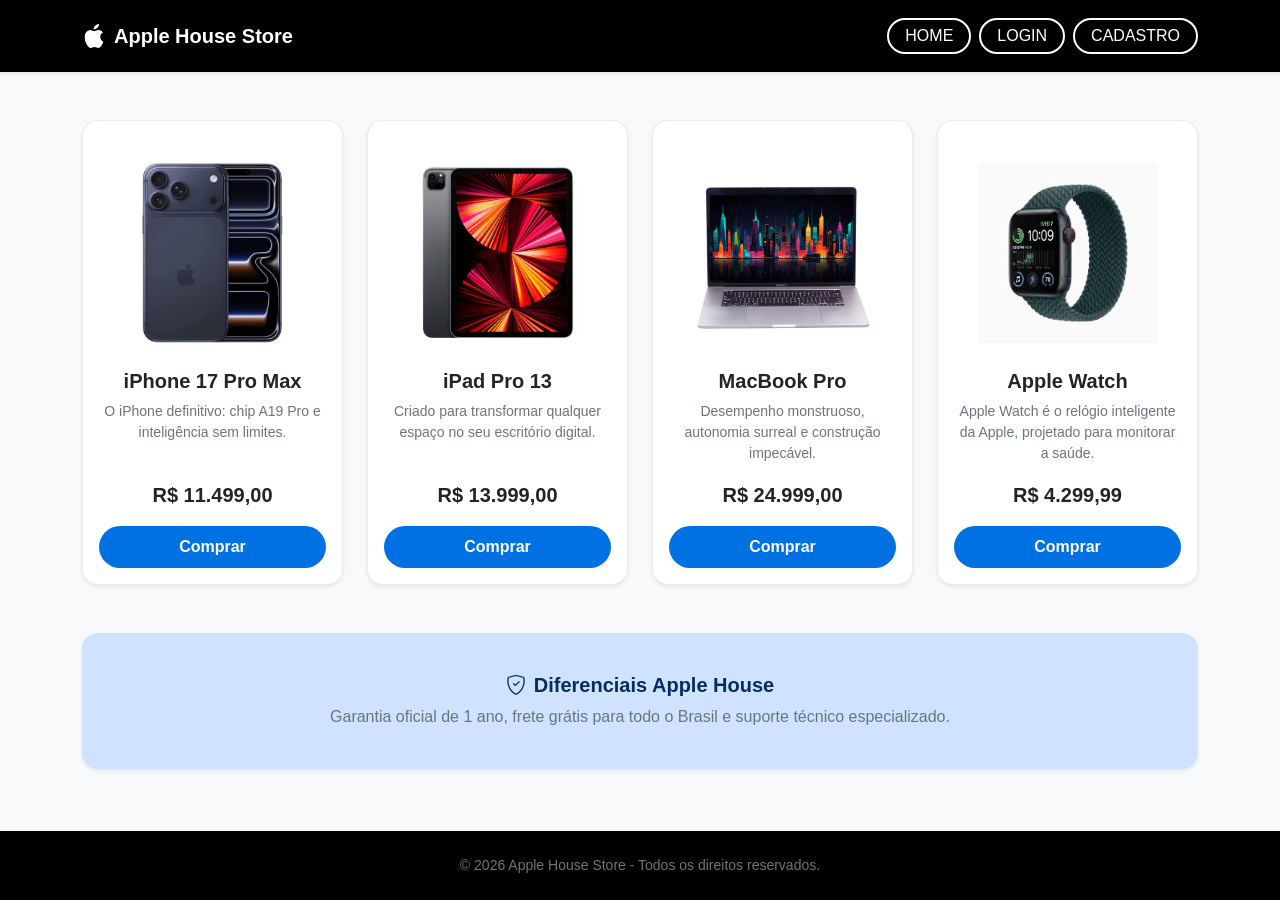
<file: SiteAppleHouseTerminado/index.html>
<!doctype html>
<html lang="pt-br">
  <head>
    <meta charset="UTF-8" />
    <meta name="viewport" content="width=device-width, initial-scale=1.0" />
    <title>Apple House Store</title>

    <link
      href="https://cdn.jsdelivr.net/npm/bootstrap@5.3.3/dist/css/bootstrap.min.css"
      rel="stylesheet"
      integrity="sha384-QWTKZyjpPEjISv5WaRU9OFeRpok6YctnYmDr5pNlyT2bRjXh0JMhjY6hW+ALEwIH"
      crossorigin="anonymous"
    />
    <link
      rel="stylesheet"
      href="https://cdn.jsdelivr.net/npm/bootstrap-icons@1.11.3/font/bootstrap-icons.min.css"
    />
    <link rel="stylesheet" href="style.css" />
  </head>
  <body class="bg-light d-flex flex-column min-vh-100">
    <header
      class="navbar navbar-expand-lg navbar-dark bg-black sticky-top py-3 shadow-sm"
    >
      <div class="container">
        <a
          class="navbar-brand d-flex align-items-center gap-2 font-weight-bold"
          href="index.html"
        >
          <img
            src="./assets/maca-aple.jpg.png"
            alt="Logo Apple"
            class="img-maca"
          />
          <span class="fw-semibold">Apple House Store</span>
        </a>

        <button
          class="navbar-toggler border-0"
          type="button"
          data-bs-toggle="collapse"
          data-bs-target="#navbarNav"
          aria-controls="navbarNav"
          aria-expanded="false"
          aria-label="Toggle navigation"
        >
          <span class="navbar-toggler-icon"></span>
        </button>

        <div
          class="collapse navbar-collapse justify-content-end mt-3 mt-lg-0"
          id="navbarNav"
        >
          <nav class="navbar-nav gap-2">
            <a
              class="nav-link btn btn-outline-light px-3 py-1 rounded-pill"
              href="index.html"
              >HOME</a
            >
            <a
              class="nav-link btn btn-outline-light px-3 py-1 rounded-pill"
              href="./pages/login/login.html"
              >LOGIN</a
            >
            <a
              class="nav-link btn btn-outline-light px-3 py-1 rounded-pill"
              href="./pages/cadastro/cadastro.html"
              >CADASTRO</a
            >
          </nav>
        </div>
      </div>
    </header>

    <main class="container my-5 flex-grow-1">
      <section class="row g-4 mb-5" id="vitrine-produtos"></section>

      <aside
        class="card bg-primary-subtle border-0 rounded-4 p-4 text-center shadow-sm"
      >
        <div class="card-body">
          <h3 class="h5 fw-bold text-primary-emphasis mb-2">
            <i class="bi bi-shield-check me-2"></i>Diferenciais Apple House
          </h3>
          <p class="card-text text-secondary mb-0">
            Garantia oficial de 1 ano, frete grátis para todo o Brasil e suporte
            técnico especializado.
          </p>
        </div>
      </aside>
    </main>

    <footer class="bg-black text-white text-center py-4 mt-auto">
      <div class="container">
        <p class="small text-secondary mb-0">
          &copy; 2026 Apple House Store - Todos os direitos reservados.
        </p>
      </div>
    </footer>

    <script
      src="https://cdn.jsdelivr.net/npm/bootstrap@5.3.3/dist/js/bootstrap.bundle.min.js"
      integrity="sha384-YvpcrYf0tY3lHB60NNkmXc5s9fDVZLESaAA55NDzOxhy9GkcIdslK1eN7N6jIeHz"
      crossorigin="anonymous"
    ></script>
    <script src="scripts.js"></script>
  </body>
</html>
</file>
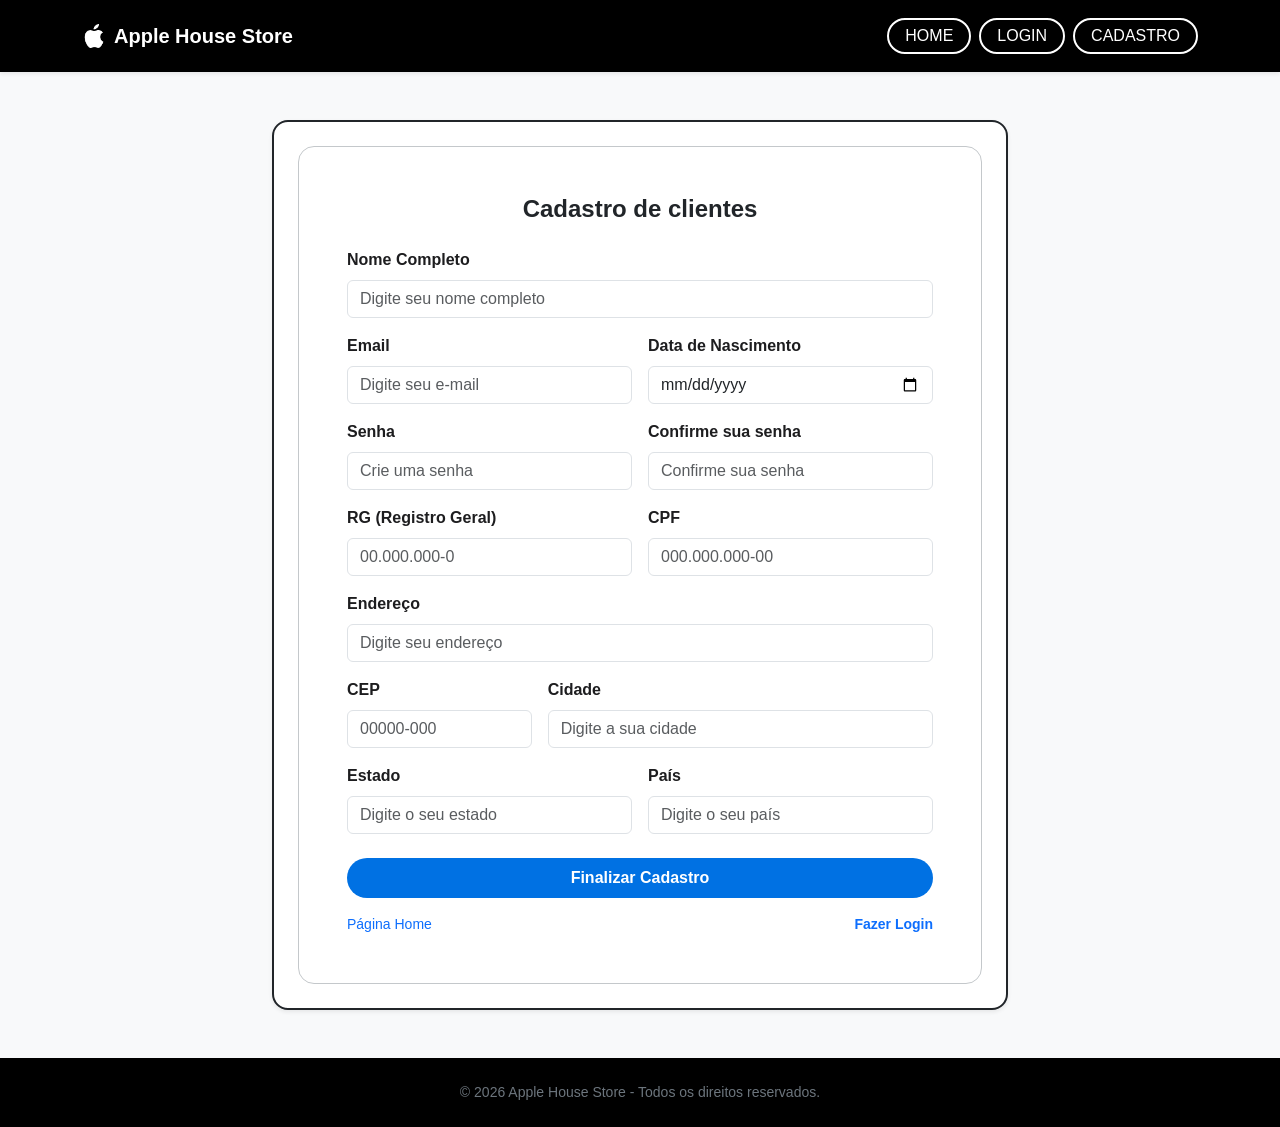
<file: SiteAppleHouseTerminado/pages/cadastro/cadastro.html>
<!doctype html>
<html lang="pt-br">
  <head>
    <meta charset="UTF-8" />
    <meta name="viewport" content="width=device-width, initial-scale=1.0" />
    <title>Página de cadastro - Apple House Store</title>

    <link
      href="https://cdn.jsdelivr.net/npm/bootstrap@5.3.3/dist/css/bootstrap.min.css"
      rel="stylesheet"
      integrity="sha384-QWTKZyjpPEjISv5WaRU9OFeRpok6YctnYmDr5pNlyT2bRjXh0JMhjY6hW+ALEwIH"
      crossorigin="anonymous"
    />
    <link
      rel="stylesheet"
      href="https://cdn.jsdelivr.net/npm/bootstrap-icons@1.11.3/font/bootstrap-icons.min.css"
    />
    <link rel="stylesheet" href="cadastro.css" />
  </head>

  <body class="bg-light d-flex flex-column min-vh-100">
    <header
      class="navbar navbar-expand-lg navbar-dark bg-black sticky-top py-3 shadow-sm"
    >
      <div class="container">
        <a
          class="navbar-brand d-flex align-items-center gap-2 font-weight-bold"
          href="../../index.html"
        >
          <img
            src="../../assets/maca-aple.jpg.png"
            alt="Logo Apple"
            class="img-maca"
          />
          <span class="fw-semibold">Apple House Store</span>
        </a>

        <button
          class="navbar-toggler border-0"
          type="button"
          data-bs-toggle="collapse"
          data-bs-target="#navbarNav"
          aria-controls="navbarNav"
          aria-expanded="false"
          aria-label="Toggle navigation"
        >
          <span class="navbar-toggler-icon"></span>
        </button>

        <div
          class="collapse navbar-collapse justify-content-end mt-3 mt-lg-0"
          id="navbarNav"
        >
          <nav class="navbar-nav gap-2">
            <a
              class="nav-link btn btn-outline-light px-3 py-1 rounded-pill"
              href="../../index.html"
              >HOME</a
            >
            <a
              class="nav-link btn btn-outline-light px-3 py-1 rounded-pill"
              href="../login/login.html"
              >LOGIN</a
            >
            <a
              class="nav-link btn btn-outline-light px-3 py-1 rounded-pill"
              href="./cadastro.html"
              >CADASTRO</a
            >
          </nav>
        </div>
      </div>
    </header>

    <main class="container my-auto py-5 flex-grow-1">
      <div class="row justify-content-center">
        <div class="col-12 col-md-10 col-lg-8">
          <div
            class="border border-2 border-dark rounded-4 p-3 p-md-4 bg-white shadow-sm"
          >
            <form
              onsubmit="cadastrarUsuario(event)"
              class="border border-secondary-subtle rounded-4 p-4 p-md-5 bg-white"
            >
              <h2 class="h4 fw-bold text-dark text-center mb-4">
                Cadastro de clientes
              </h2>

              <div class="row g-3">
                <div class="col-12">
                  <label for="nome" class="form-label fw-semibold"
                    >Nome Completo</label
                  >
                  <input
                    type="text"
                    class="form-control"
                    name="nome"
                    id="nome"
                    placeholder="Digite seu nome completo"
                    required
                  />
                </div>

                <div class="col-12 col-md-6">
                  <label for="email" class="form-label fw-semibold"
                    >Email</label
                  >
                  <input
                    type="email"
                    class="form-control"
                    name="email"
                    id="email"
                    placeholder="Digite seu e-mail"
                    required
                  />
                </div>

                <div class="col-12 col-md-6">
                  <label for="dataNascimento" class="form-label fw-semibold"
                    >Data de Nascimento</label
                  >
                  <input
                    type="date"
                    class="form-control"
                    name="dataNascimento"
                    id="dataNascimento"
                    required
                  />
                </div>

                <div class="col-12 col-md-6">
                  <label for="senha" class="form-label fw-semibold"
                    >Senha</label
                  >
                  <input
                    type="password"
                    class="form-control"
                    name="senha"
                    id="senha"
                    placeholder="Crie uma senha"
                    required
                  />
                </div>

                <div class="col-12 col-md-6">
                  <label for="confirmSenha" class="form-label fw-semibold"
                    >Confirme sua senha</label
                  >
                  <input
                    type="password"
                    class="form-control"
                    name="confirmSenha"
                    id="confirmSenha"
                    placeholder="Confirme sua senha"
                    required
                  />
                </div>

                <div class="col-12 col-md-6">
                  <label for="rg" class="form-label fw-semibold"
                    >RG (Registro Geral)</label
                  >
                  <input
                    type="text"
                    class="form-control"
                    name="rg"
                    id="rg"
                    placeholder="00.000.000-0"
                    maxlength="12"
                    required
                  />
                </div>

                <div class="col-12 col-md-6">
                  <label for="cpf" class="form-label fw-semibold">CPF</label>
                  <input
                    type="text"
                    class="form-control"
                    name="cpf"
                    id="cpf"
                    placeholder="000.000.000-00"
                    maxlength="14"
                    required
                  />
                </div>

                <div class="col-12">
                  <label for="endereco" class="form-label fw-semibold"
                    >Endereço</label
                  >
                  <input
                    type="text"
                    class="form-control"
                    name="endereco"
                    id="endereco"
                    placeholder="Digite seu endereço"
                    required
                  />
                </div>

                <div class="col-12 col-md-4">
                  <label for="cep" class="form-label fw-semibold">CEP</label>
                  <input
                    type="text"
                    class="form-control"
                    name="cep"
                    id="cep"
                    placeholder="00000-000"
                    maxlength="9"
                    required
                  />
                </div>

                <div class="col-12 col-md-8">
                  <label for="cidade" class="form-label fw-semibold"
                    >Cidade</label
                  >
                  <input
                    type="text"
                    class="form-control"
                    name="cidade"
                    id="cidade"
                    placeholder="Digite a sua cidade"
                    required
                  />
                </div>

                <div class="col-12 col-md-6">
                  <label for="estado" class="form-label fw-semibold"
                    >Estado</label
                  >
                  <input
                    type="text"
                    class="form-control"
                    name="estado"
                    id="estado"
                    placeholder="Digite o seu estado"
                    required
                  />
                </div>

                <div class="col-12 col-md-6">
                  <label for="pais" class="form-label fw-semibold">País</label>
                  <input
                    type="text"
                    class="form-control"
                    name="pais"
                    id="pais"
                    placeholder="Digite o seu país"
                    required
                  />
                </div>
              </div>

              <button type="submit" class="btn btn-apple w-100 py-2 mt-4 mb-3">
                Finalizar Cadastro
              </button>

              <div
                class="d-flex justify-content-between align-items-center small"
              >
                <a
                  href="../../index.html"
                  class="text-primary text-decoration-none"
                  >Página Home</a
                >
                <a
                  href="../login/login.html"
                  class="text-primary text-decoration-none fw-semibold"
                  >Fazer Login</a
                >
              </div>
            </form>
          </div>
        </div>
      </div>
    </main>

    <footer class="bg-black text-white text-center py-4 mt-auto">
      <div class="container">
        <p class="small text-secondary mb-0">
          &copy; 2026 Apple House Store - Todos os direitos reservados.
        </p>
      </div>
    </footer>

    <script
      src="https://cdn.jsdelivr.net/npm/bootstrap@5.3.3/dist/js/bootstrap.bundle.min.js"
      integrity="sha384-YvpcrYf0tY3lHB60NNkmXc5s9fDVZLESaAA55NDzOxhy9GkcIdslK1eN7N6jIeHz"
      crossorigin="anonymous"
    ></script>
    <script src="cadastro.js"></script>
  </body>
</html>
</file>
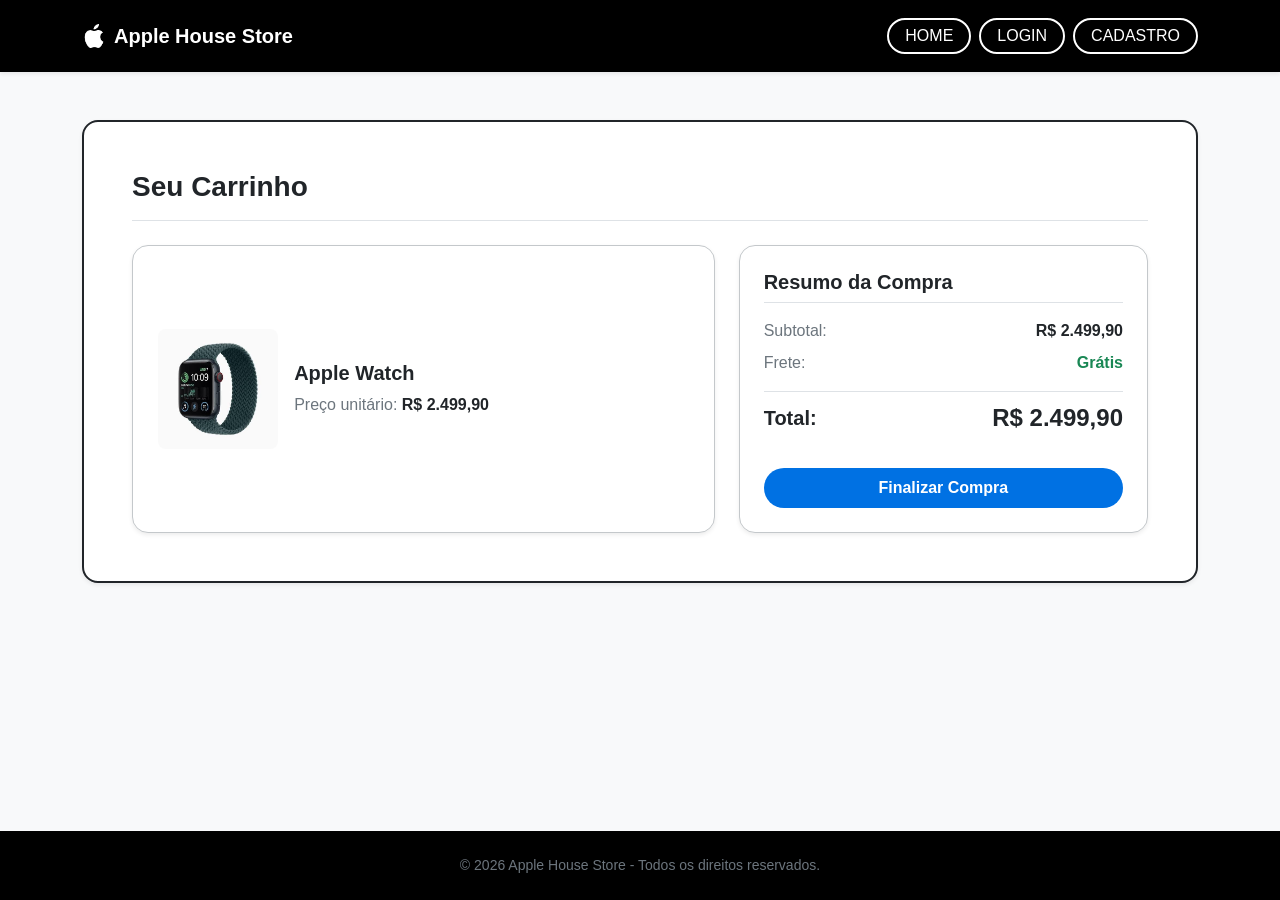
<file: SiteAppleHouseTerminado/pages/carrinho/carrinho-apleWatch.html>
<!doctype html>
<html lang="pt-br">
  <head>
    <meta charset="UTF-8" />
    <meta name="viewport" content="width=device-width, initial-scale=1.0" />
    <title>Carrinho Apple Watch - Apple House Store</title>

    <link
      href="https://cdn.jsdelivr.net/npm/bootstrap@5.3.3/dist/css/bootstrap.min.css"
      rel="stylesheet"
      integrity="sha384-QWTKZyjpPEjISv5WaRU9OFeRpok6YctnYmDr5pNlyT2bRjXh0JMhjY6hW+ALEwIH"
      crossorigin="anonymous"
    />
    <link
      rel="stylesheet"
      href="https://cdn.jsdelivr.net/npm/bootstrap-icons@1.11.3/font/bootstrap-icons.min.css"
    />
    <link rel="stylesheet" href="carrinho-apleWatch.css" />
  </head>

  <body class="bg-light d-flex flex-column min-vh-100">
    <header
      class="navbar navbar-expand-lg navbar-dark bg-black sticky-top py-3 shadow-sm"
    >
      <div class="container">
        <a
          class="navbar-brand d-flex align-items-center gap-2 font-weight-bold"
          href="../../index.html"
        >
          <img
            src="../../assets/maca-aple.jpg.png"
            alt="Logo Apple"
            class="img-maca"
          />
          <span class="fw-semibold">Apple House Store</span>
        </a>

        <button
          class="navbar-toggler border-0"
          type="button"
          data-bs-toggle="collapse"
          data-bs-target="#navbarNav"
          aria-controls="navbarNav"
          aria-expanded="false"
          aria-label="Toggle navigation"
        >
          <span class="navbar-toggler-icon"></span>
        </button>

        <div
          class="collapse navbar-collapse justify-content-end mt-3 mt-lg-0"
          id="navbarNav"
        >
          <nav class="navbar-nav gap-2">
            <a
              class="nav-link btn btn-outline-light px-3 py-1 rounded-pill"
              href="../../index.html"
              >HOME</a
            >
            <a
              class="nav-link btn btn-outline-light px-3 py-1 rounded-pill"
              href="../login/login.html"
              >LOGIN</a
            >
            <a
              class="nav-link btn btn-outline-light px-3 py-1 rounded-pill"
              href="../cadastro/cadastro.html"
              >CADASTRO</a
            >
          </nav>
        </div>
      </div>
    </header>

    <main class="container my-auto py-5 flex-grow-1">
      <div
        class="border border-2 border-dark rounded-4 p-4 p-md-5 bg-white shadow-sm"
      >
        <h2 class="h3 fw-bold text-dark mb-4 pb-3 border-bottom">
          Seu Carrinho
        </h2>

        <div class="row g-4 align-items-stretch">
          <section class="col-12 col-lg-7">
            <article
              class="card border border-secondary-subtle rounded-4 p-4 shadow-sm h-100 justify-content-center bg-white"
            >
              <div class="row align-items-center g-3">
                <div class="col-4 col-sm-3 text-center">
                  <img
                    src="../../assets/apple-watch.jpg"
                    alt="Apple Watch"
                    class="img-fluid rounded-3"
                    style="max-height: 120px; object-fit: contain"
                  />
                </div>
                <div class="col-8 col-sm-9">
                  <h3 class="h5 fw-bold text-dark mb-2">Apple Watch</h3>
                  <p class="text-secondary fs-6 mb-0">
                    Preço unitário:
                    <span class="fw-semibold text-dark">R$ 2.499,90</span>
                  </p>
                </div>
              </div>
            </article>
          </section>

          <section class="col-12 col-lg-5">
            <div
              class="card border border-secondary-subtle rounded-4 p-4 shadow-sm bg-white h-100 d-flex flex-column justify-content-between"
            >
              <div>
                <h3 class="h5 fw-bold text-dark mb-3 pb-2 border-bottom">
                  Resumo da Compra
                </h3>

                <div
                  class="d-flex justify-content-between align-items-center mb-2"
                >
                  <span class="text-secondary">Subtotal:</span>
                  <span class="fw-semibold text-dark">R$ 2.499,90</span>
                </div>

                <div
                  class="d-flex justify-content-between align-items-center mb-3"
                >
                  <span class="text-secondary">Frete:</span>
                  <span class="text-success fw-semibold">Grátis</span>
                </div>

                <div
                  class="d-flex justify-content-between align-items-center pt-2 border-top mb-4"
                >
                  <span class="fw-bold text-dark fs-5">Total:</span>
                  <strong class="text-dark fs-4">R$ 2.499,90</strong>
                </div>
              </div>

              <a
                href="../../index.html"
                class="btn btn-apple w-100 py-2 fs-6 mt-2"
                onclick="
                  alert(
                    'Compra realizada com sucesso, muito obrigado pela preferência!',
                  )
                "
              >
                Finalizar Compra
              </a>
            </div>
          </section>
        </div>
      </div>
    </main>

    <footer class="bg-black text-white text-center py-4 mt-auto">
      <div class="container">
        <p class="small text-secondary mb-0">
          &copy; 2026 Apple House Store - Todos os direitos reservados.
        </p>
      </div>
    </footer>

    <script
      src="https://cdn.jsdelivr.net/npm/bootstrap@5.3.3/dist/js/bootstrap.bundle.min.js"
      integrity="sha384-YvpcrYf0tY3lHB60NNkmXc5s9fDVZLESaAA55NDzOxhy9GkcIdslK1eN7N6jIeHz"
      crossorigin="anonymous"
    ></script>
  </body>
</html>
</file>
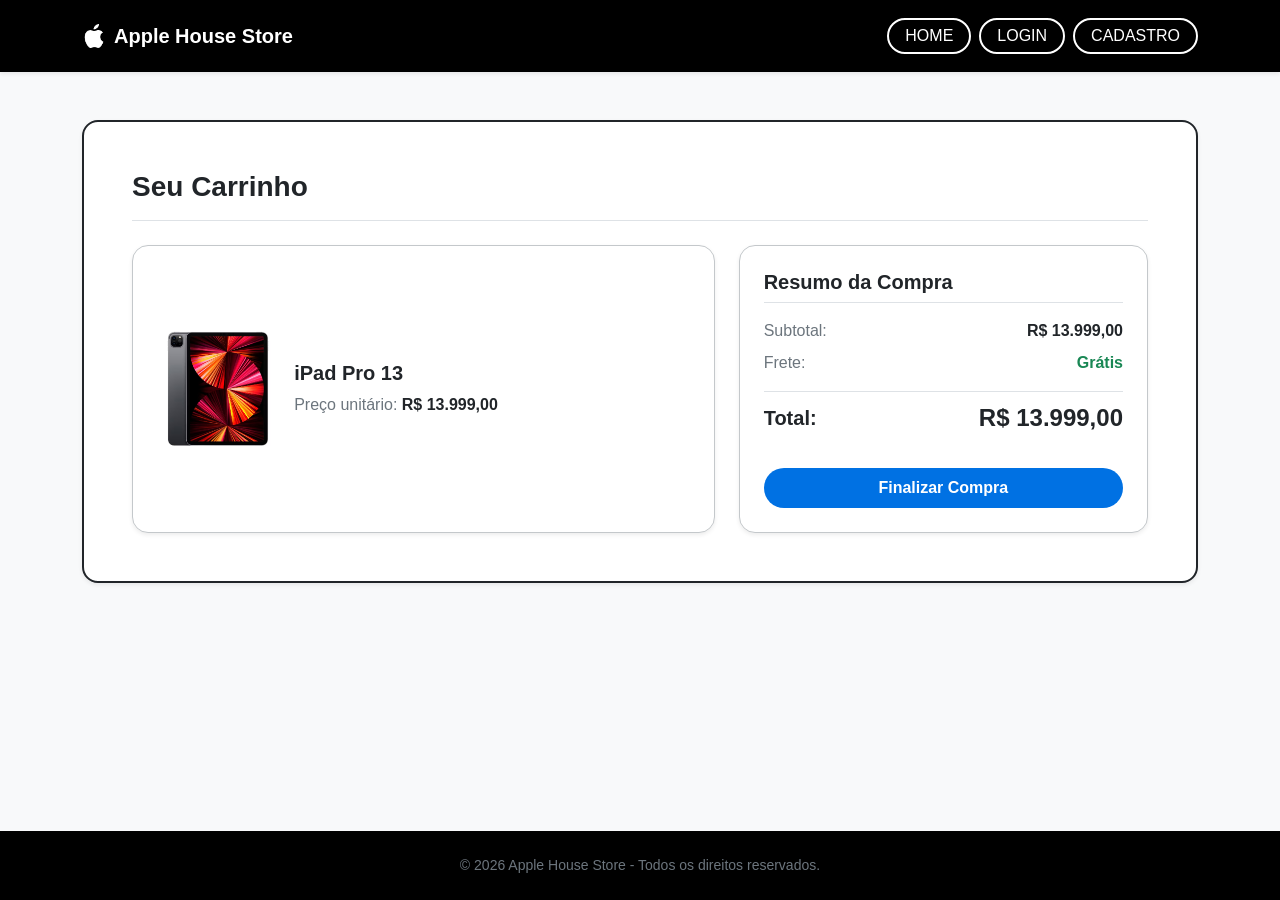
<file: SiteAppleHouseTerminado/pages/carrinho/carrinho-ipad.html>
<!doctype html>
<html lang="pt-br">
  <head>
    <meta charset="UTF-8" />
    <meta name="viewport" content="width=device-width, initial-scale=1.0" />
    <title>Carrinho iPad Pro 13 - Apple House Store</title>

    <link
      href="https://cdn.jsdelivr.net/npm/bootstrap@5.3.3/dist/css/bootstrap.min.css"
      rel="stylesheet"
      integrity="sha384-QWTKZyjpPEjISv5WaRU9OFeRpok6YctnYmDr5pNlyT2bRjXh0JMhjY6hW+ALEwIH"
      crossorigin="anonymous"
    />
    <link
      rel="stylesheet"
      href="https://cdn.jsdelivr.net/npm/bootstrap-icons@1.11.3/font/bootstrap-icons.min.css"
    />
    <link rel="stylesheet" href="carrinho-ipad.css" />
  </head>

  <body class="bg-light d-flex flex-column min-vh-100">
    <header
      class="navbar navbar-expand-lg navbar-dark bg-black sticky-top py-3 shadow-sm"
    >
      <div class="container">
        <a
          class="navbar-brand d-flex align-items-center gap-2 font-weight-bold"
          href="../../index.html"
        >
          <img
            src="../../assets/maca-aple.jpg.png"
            alt="Logo Apple"
            class="img-maca"
          />
          <span class="fw-semibold">Apple House Store</span>
        </a>

        <button
          class="navbar-toggler border-0"
          type="button"
          data-bs-toggle="collapse"
          data-bs-target="#navbarNav"
          aria-controls="navbarNav"
          aria-expanded="false"
          aria-label="Toggle navigation"
        >
          <span class="navbar-toggler-icon"></span>
        </button>

        <div
          class="collapse navbar-collapse justify-content-end mt-3 mt-lg-0"
          id="navbarNav"
        >
          <nav class="navbar-nav gap-2">
            <a
              class="nav-link btn btn-outline-light px-3 py-1 rounded-pill"
              href="../../index.html"
              >HOME</a
            >
            <a
              class="nav-link btn btn-outline-light px-3 py-1 rounded-pill"
              href="../login/login.html"
              >LOGIN</a
            >
            <a
              class="nav-link btn btn-outline-light px-3 py-1 rounded-pill"
              href="../cadastro/cadastro.html"
              >CADASTRO</a
            >
          </nav>
        </div>
      </div>
    </header>

    <main class="container my-auto py-5 flex-grow-1">
      <div
        class="border border-2 border-dark rounded-4 p-4 p-md-5 bg-white shadow-sm"
      >
        <h2 class="h3 fw-bold text-dark mb-4 pb-3 border-bottom">
          Seu Carrinho
        </h2>

        <div class="row g-4 align-items-stretch">
          <section class="col-12 col-lg-7">
            <article
              class="card border border-secondary-subtle rounded-4 p-4 shadow-sm h-100 justify-content-center bg-white"
            >
              <div class="row align-items-center g-3">
                <div class="col-4 col-sm-3 text-center">
                  <img
                    src="../../assets/tablet.jpg"
                    alt="iPad Pro 13"
                    class="img-fluid rounded-3"
                    style="max-height: 120px; object-fit: contain"
                  />
                </div>
                <div class="col-8 col-sm-9">
                  <h3 class="h5 fw-bold text-dark mb-2">iPad Pro 13</h3>
                  <p class="text-secondary fs-6 mb-0">
                    Preço unitário:
                    <span class="fw-semibold text-dark">R$ 13.999,00</span>
                  </p>
                </div>
              </div>
            </article>
          </section>

          <section class="col-12 col-lg-5">
            <div
              class="card border border-secondary-subtle rounded-4 p-4 shadow-sm bg-white h-100 d-flex flex-column justify-content-between"
            >
              <div>
                <h3 class="h5 fw-bold text-dark mb-3 pb-2 border-bottom">
                  Resumo da Compra
                </h3>

                <div
                  class="d-flex justify-content-between align-items-center mb-2"
                >
                  <span class="text-secondary">Subtotal:</span>
                  <span class="fw-semibold text-dark">R$ 13.999,00</span>
                </div>

                <div
                  class="d-flex justify-content-between align-items-center mb-3"
                >
                  <span class="text-secondary">Frete:</span>
                  <span class="text-success fw-semibold">Grátis</span>
                </div>

                <div
                  class="d-flex justify-content-between align-items-center pt-2 border-top mb-4"
                >
                  <span class="fw-bold text-dark fs-5">Total:</span>
                  <strong class="text-dark fs-4">R$ 13.999,00</strong>
                </div>
              </div>

              <a
                href="../../index.html"
                class="btn btn-apple w-100 py-2 fs-6 mt-2"
                onclick="
                  alert(
                    'Compra realizada com sucesso, muito obrigado pela preferência!',
                  )
                "
              >
                Finalizar Compra
              </a>
            </div>
          </section>
        </div>
      </div>
    </main>

    <footer class="bg-black text-white text-center py-4 mt-auto">
      <div class="container">
        <p class="small text-secondary mb-0">
          &copy; 2026 Apple House Store - Todos os direitos reservados.
        </p>
      </div>
    </footer>

    <script
      src="https://cdn.jsdelivr.net/npm/bootstrap@5.3.3/dist/js/bootstrap.bundle.min.js"
      integrity="sha384-YvpcrYf0tY3lHB60NNkmXc5s9fDVZLESaAA55NDzOxhy9GkcIdslK1eN7N6jIeHz"
      crossorigin="anonymous"
    ></script>
  </body>
</html>
</file>
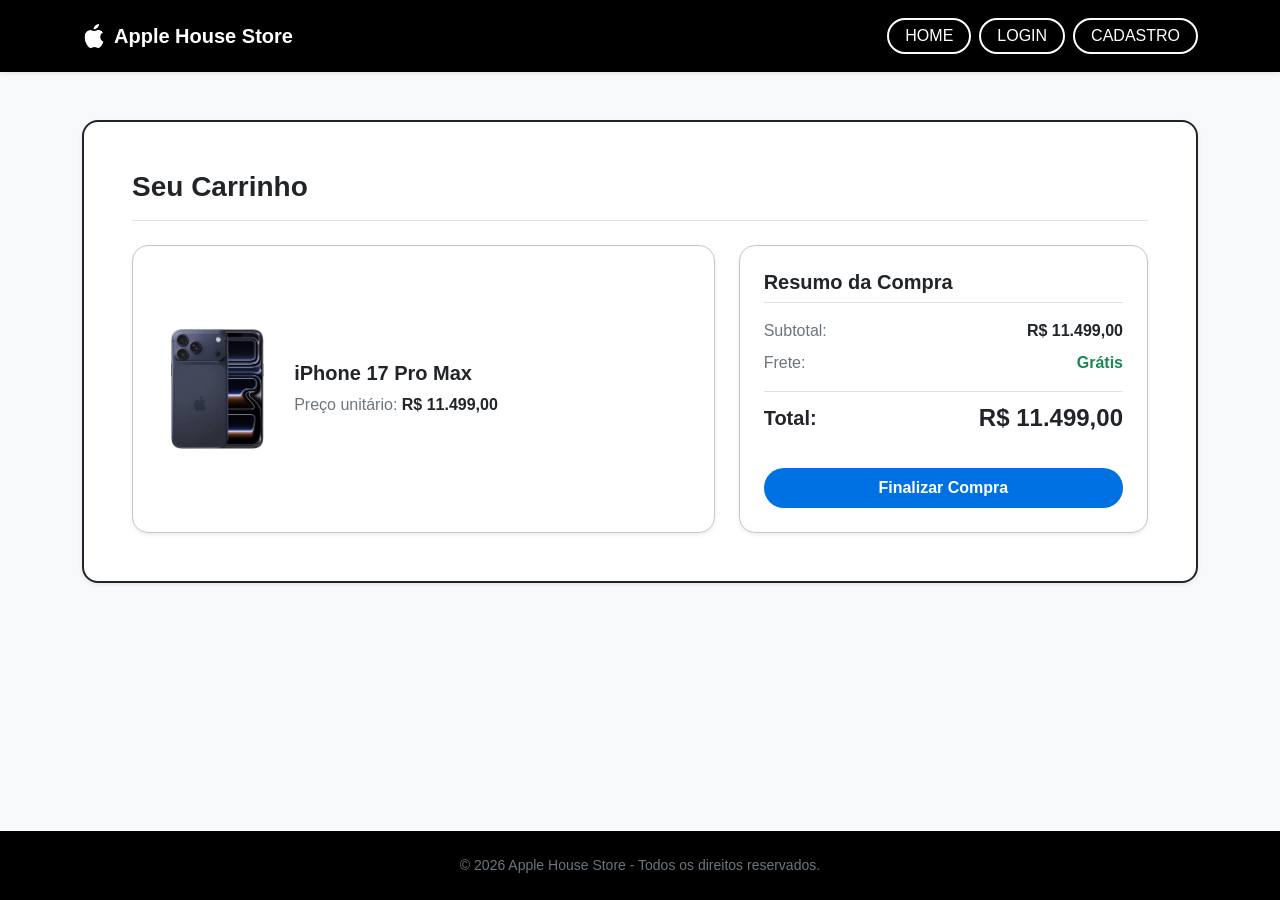
<file: SiteAppleHouseTerminado/pages/carrinho/carrinho-iphone.html>
<!doctype html>
<html lang="pt-br">
  <head>
    <meta charset="UTF-8" />
    <meta name="viewport" content="width=device-width, initial-scale=1.0" />
    <title>Carrinho iPhone 17 Pro Max - Apple House Store</title>

    <link
      href="https://cdn.jsdelivr.net/npm/bootstrap@5.3.3/dist/css/bootstrap.min.css"
      rel="stylesheet"
      integrity="sha384-QWTKZyjpPEjISv5WaRU9OFeRpok6YctnYmDr5pNlyT2bRjXh0JMhjY6hW+ALEwIH"
      crossorigin="anonymous"
    />
    <link
      rel="stylesheet"
      href="https://cdn.jsdelivr.net/npm/bootstrap-icons@1.11.3/font/bootstrap-icons.min.css"
    />
    <link rel="stylesheet" href="carrinho-iphone.css" />
  </head>

  <body class="bg-light d-flex flex-column min-vh-100">
    <header
      class="navbar navbar-expand-lg navbar-dark bg-black sticky-top py-3 shadow-sm"
    >
      <div class="container">
        <a
          class="navbar-brand d-flex align-items-center gap-2 font-weight-bold"
          href="../../index.html"
        >
          <img
            src="../../assets/maca-aple.jpg.png"
            alt="Logo Apple"
            class="img-maca"
          />
          <span class="fw-semibold">Apple House Store</span>
        </a>

        <button
          class="navbar-toggler border-0"
          type="button"
          data-bs-toggle="collapse"
          data-bs-target="#navbarNav"
          aria-controls="navbarNav"
          aria-expanded="false"
          aria-label="Toggle navigation"
        >
          <span class="navbar-toggler-icon"></span>
        </button>

        <div
          class="collapse navbar-collapse justify-content-end mt-3 mt-lg-0"
          id="navbarNav"
        >
          <nav class="navbar-nav gap-2">
            <a
              class="nav-link btn btn-outline-light px-3 py-1 rounded-pill"
              href="../../index.html"
              >HOME</a
            >
            <a
              class="nav-link btn btn-outline-light px-3 py-1 rounded-pill"
              href="../login/login.html"
              >LOGIN</a
            >
            <a
              class="nav-link btn btn-outline-light px-3 py-1 rounded-pill"
              href="../cadastro/cadastro.html"
              >CADASTRO</a
            >
          </nav>
        </div>
      </div>
    </header>

    <main class="container my-auto py-5 flex-grow-1">
      <div
        class="border border-2 border-dark rounded-4 p-4 p-md-5 bg-white shadow-sm"
      >
        <h2 class="h3 fw-bold text-dark mb-4 pb-3 border-bottom">
          Seu Carrinho
        </h2>

        <div class="row g-4 align-items-stretch">
          <section class="col-12 col-lg-7">
            <article
              class="card border border-secondary-subtle rounded-4 p-4 shadow-sm h-100 justify-content-center bg-white"
            >
              <div class="row align-items-center g-3">
                <div class="col-4 col-sm-3 text-center">
                  <img
                    src="../../assets/celular.jpg"
                    alt="iPhone 17 Pro Max"
                    class="img-fluid rounded-3"
                    style="max-height: 120px; object-fit: contain"
                  />
                </div>
                <div class="col-8 col-sm-9">
                  <h3 class="h5 fw-bold text-dark mb-2">iPhone 17 Pro Max</h3>
                  <p class="text-secondary fs-6 mb-0">
                    Preço unitário:
                    <span class="fw-semibold text-dark">R$ 11.499,00</span>
                  </p>
                </div>
              </div>
            </article>
          </section>

          <section class="col-12 col-lg-5">
            <div
              class="card border border-secondary-subtle rounded-4 p-4 shadow-sm bg-white h-100 d-flex flex-column justify-content-between"
            >
              <div>
                <h3 class="h5 fw-bold text-dark mb-3 pb-2 border-bottom">
                  Resumo da Compra
                </h3>

                <div
                  class="d-flex justify-content-between align-items-center mb-2"
                >
                  <span class="text-secondary">Subtotal:</span>
                  <span class="fw-semibold text-dark">R$ 11.499,00</span>
                </div>

                <div
                  class="d-flex justify-content-between align-items-center mb-3"
                >
                  <span class="text-secondary">Frete:</span>
                  <span class="text-success fw-semibold">Grátis</span>
                </div>

                <div
                  class="d-flex justify-content-between align-items-center pt-2 border-top mb-4"
                >
                  <span class="fw-bold text-dark fs-5">Total:</span>
                  <strong class="text-dark fs-4">R$ 11.499,00</strong>
                </div>
              </div>

              <a
                href="../../index.html"
                class="btn btn-apple w-100 py-2 fs-6 mt-2"
                onclick="
                  alert(
                    'Compra realizada com sucesso, muito obrigado pela preferência!',
                  )
                "
              >
                Finalizar Compra
              </a>
            </div>
          </section>
        </div>
      </div>
    </main>

    <footer class="bg-black text-white text-center py-4 mt-auto">
      <div class="container">
        <p class="small text-secondary mb-0">
          &copy; 2026 Apple House Store - Todos os direitos reservados.
        </p>
      </div>
    </footer>

    <script
      src="https://cdn.jsdelivr.net/npm/bootstrap@5.3.3/dist/js/bootstrap.bundle.min.js"
      integrity="sha384-YvpcrYf0tY3lHB60NNkmXc5s9fDVZLESaAA55NDzOxhy9GkcIdslK1eN7N6jIeHz"
      crossorigin="anonymous"
    ></script>
  </body>
</html>
</file>
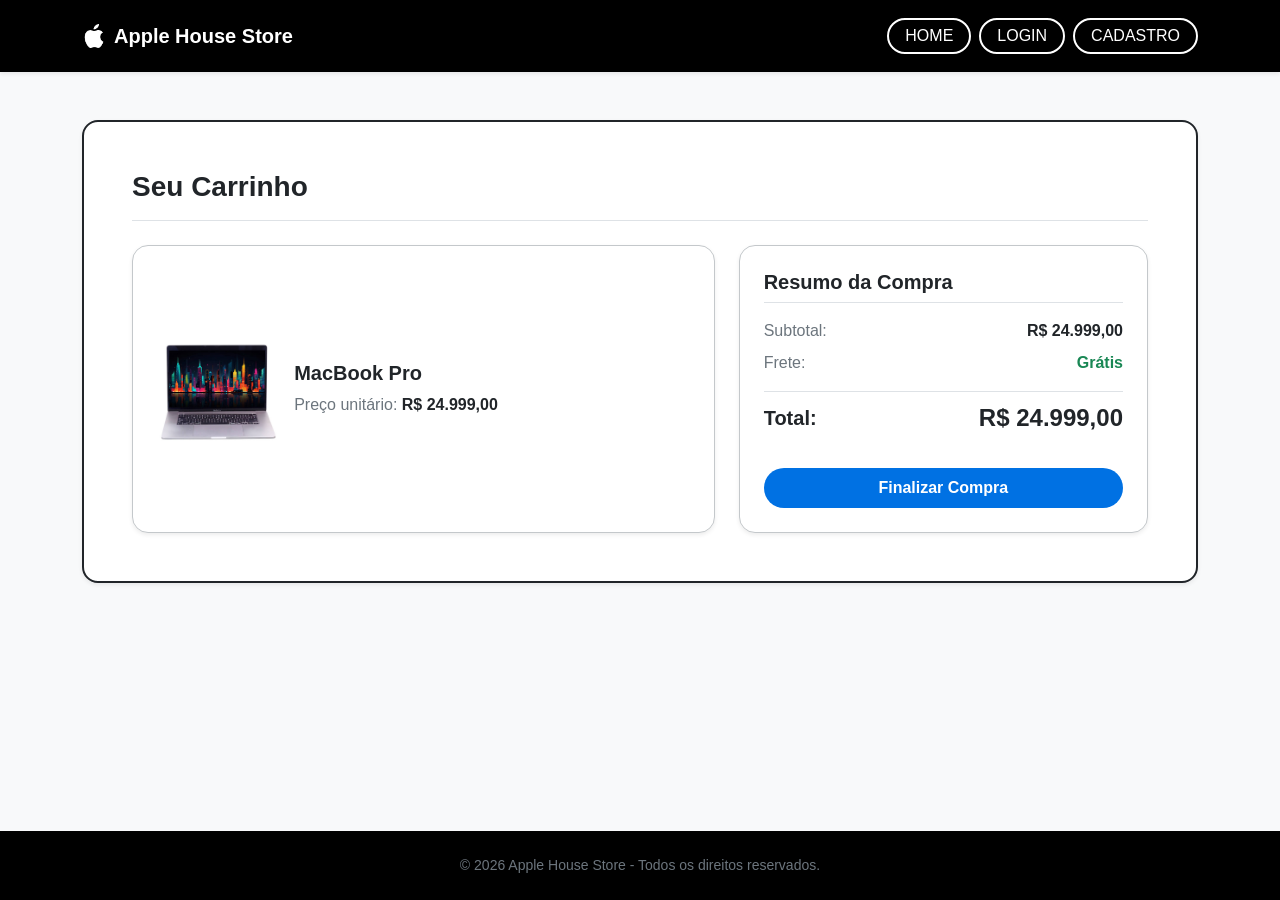
<file: SiteAppleHouseTerminado/pages/carrinho/carrinho-macbook.html>
<!doctype html>
<html lang="pt-br">
  <head>
    <meta charset="UTF-8" />
    <meta name="viewport" content="width=device-width, initial-scale=1.0" />
    <title>Carrinho MacBook Pro - Apple House Store</title>

    <link
      href="https://cdn.jsdelivr.net/npm/bootstrap@5.3.3/dist/css/bootstrap.min.css"
      rel="stylesheet"
      integrity="sha384-QWTKZyjpPEjISv5WaRU9OFeRpok6YctnYmDr5pNlyT2bRjXh0JMhjY6hW+ALEwIH"
      crossorigin="anonymous"
    />
    <link
      rel="stylesheet"
      href="https://cdn.jsdelivr.net/npm/bootstrap-icons@1.11.3/font/bootstrap-icons.min.css"
    />
    <link rel="stylesheet" href="carrinho-macbook.css" />
  </head>

  <body class="bg-light d-flex flex-column min-vh-100">
    <header
      class="navbar navbar-expand-lg navbar-dark bg-black sticky-top py-3 shadow-sm"
    >
      <div class="container">
        <a
          class="navbar-brand d-flex align-items-center gap-2 font-weight-bold"
          href="../../index.html"
        >
          <img
            src="../../assets/maca-aple.jpg.png"
            alt="Logo Apple"
            class="img-maca"
          />
          <span class="fw-semibold">Apple House Store</span>
        </a>

        <button
          class="navbar-toggler border-0"
          type="button"
          data-bs-toggle="collapse"
          data-bs-target="#navbarNav"
          aria-controls="navbarNav"
          aria-expanded="false"
          aria-label="Toggle navigation"
        >
          <span class="navbar-toggler-icon"></span>
        </button>

        <div
          class="collapse navbar-collapse justify-content-end mt-3 mt-lg-0"
          id="navbarNav"
        >
          <nav class="navbar-nav gap-2">
            <a
              class="nav-link btn btn-outline-light px-3 py-1 rounded-pill"
              href="../../index.html"
              >HOME</a
            >
            <a
              class="nav-link btn btn-outline-light px-3 py-1 rounded-pill"
              href="../login/login.html"
              >LOGIN</a
            >
            <a
              class="nav-link btn btn-outline-light px-3 py-1 rounded-pill"
              href="../cadastro/cadastro.html"
              >CADASTRO</a
            >
          </nav>
        </div>
      </div>
    </header>

    <main class="container my-auto py-5 flex-grow-1">
      <div
        class="border border-2 border-dark rounded-4 p-4 p-md-5 bg-white shadow-sm"
      >
        <h2 class="h3 fw-bold text-dark mb-4 pb-3 border-bottom">
          Seu Carrinho
        </h2>

        <div class="row g-4 align-items-stretch">
          <section class="col-12 col-lg-7">
            <article
              class="card border border-secondary-subtle rounded-4 p-4 shadow-sm h-100 justify-content-center bg-white"
            >
              <div class="row align-items-center g-3">
                <div class="col-4 col-sm-3 text-center">
                  <img
                    src="../../assets/computador.jpg"
                    alt="MacBook Pro"
                    class="img-fluid rounded-3"
                    style="max-height: 120px; object-fit: contain"
                  />
                </div>
                <div class="col-8 col-sm-9">
                  <h3 class="h5 fw-bold text-dark mb-2">MacBook Pro</h3>
                  <p class="text-secondary fs-6 mb-0">
                    Preço unitário:
                    <span class="fw-semibold text-dark">R$ 24.999,00</span>
                  </p>
                </div>
              </div>
            </article>
          </section>

          <section class="col-12 col-lg-5">
            <div
              class="card border border-secondary-subtle rounded-4 p-4 shadow-sm bg-white h-100 d-flex flex-column justify-content-between"
            >
              <div>
                <h3 class="h5 fw-bold text-dark mb-3 pb-2 border-bottom">
                  Resumo da Compra
                </h3>

                <div
                  class="d-flex justify-content-between align-items-center mb-2"
                >
                  <span class="text-secondary">Subtotal:</span>
                  <span class="fw-semibold text-dark">R$ 24.999,00</span>
                </div>

                <div
                  class="d-flex justify-content-between align-items-center mb-3"
                >
                  <span class="text-secondary">Frete:</span>
                  <span class="text-success fw-semibold">Grátis</span>
                </div>

                <div
                  class="d-flex justify-content-between align-items-center pt-2 border-top mb-4"
                >
                  <span class="fw-bold text-dark fs-5">Total:</span>
                  <strong class="text-dark fs-4">R$ 24.999,00</strong>
                </div>
              </div>

              <a
                href="../../index.html"
                class="btn btn-apple w-100 py-2 fs-6 mt-2"
                onclick="
                  alert(
                    'Compra realizada com sucesso, muito obrigado pela preferência!',
                  )
                "
              >
                Finalizar Compra
              </a>
            </div>
          </section>
        </div>
      </div>
    </main>

    <footer class="bg-black text-white text-center py-4 mt-auto">
      <div class="container">
        <p class="small text-secondary mb-0">
          &copy; 2026 Apple House Store - Todos os direitos reservados.
        </p>
      </div>
    </footer>

    <script
      src="https://cdn.jsdelivr.net/npm/bootstrap@5.3.3/dist/js/bootstrap.bundle.min.js"
      integrity="sha384-YvpcrYf0tY3lHB60NNkmXc5s9fDVZLESaAA55NDzOxhy9GkcIdslK1eN7N6jIeHz"
      crossorigin="anonymous"
    ></script>
  </body>
</html>
</file>
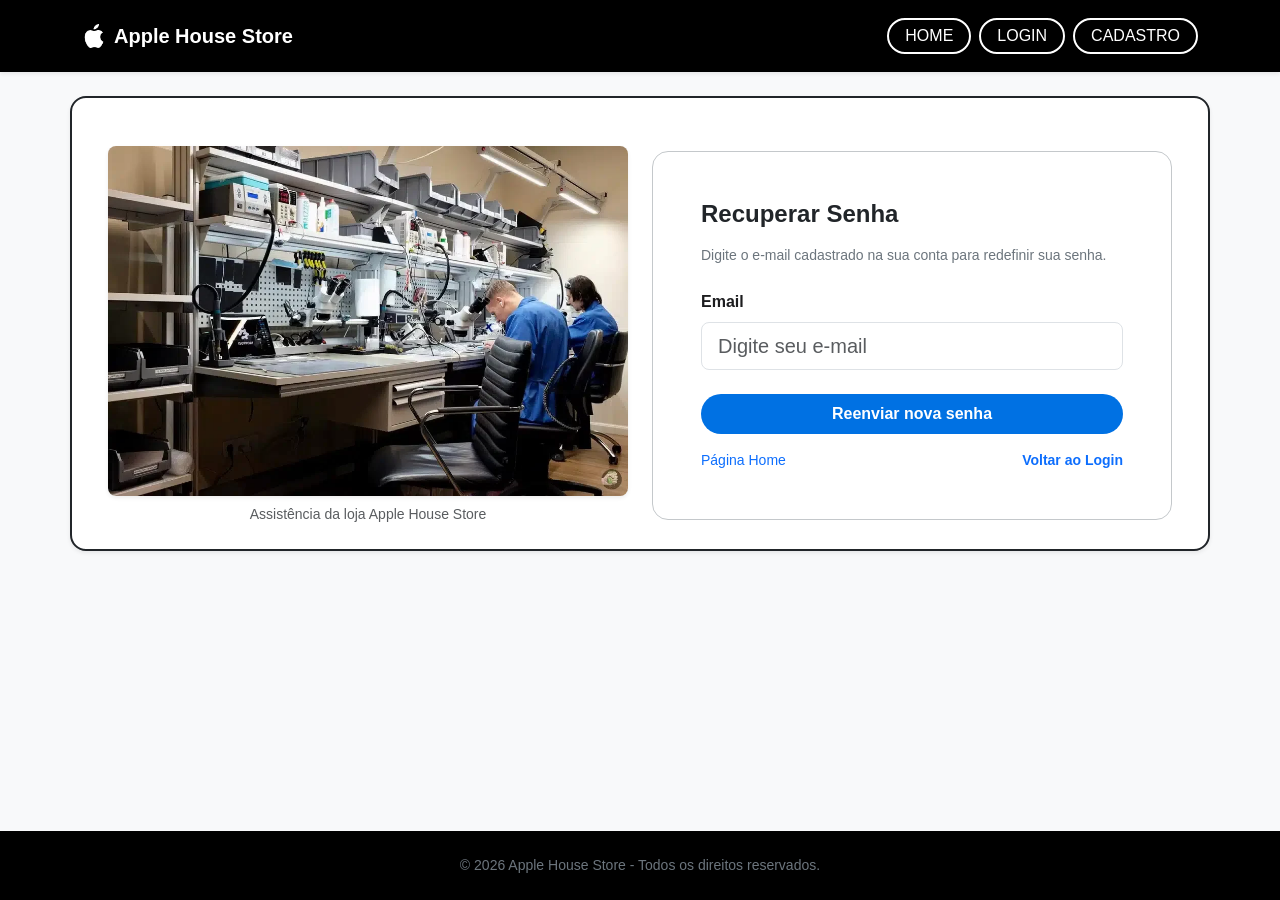
<file: SiteAppleHouseTerminado/pages/esqueci-senha/esqueci-senha.html>
<!doctype html>
<html lang="pt-br">
  <head>
    <meta charset="UTF-8" />
    <meta name="viewport" content="width=device-width, initial-scale=1.0" />
    <title>Esqueci a Senha - Apple House Store</title>

    <link
      href="https://cdn.jsdelivr.net/npm/bootstrap@5.3.3/dist/css/bootstrap.min.css"
      rel="stylesheet"
      integrity="sha384-QWTKZyjpPEjISv5WaRU9OFeRpok6YctnYmDr5pNlyT2bRjXh0JMhjY6hW+ALEwIH"
      crossorigin="anonymous"
    />
    <link
      rel="stylesheet"
      href="https://cdn.jsdelivr.net/npm/bootstrap-icons@1.11.3/font/bootstrap-icons.min.css"
    />
    <link rel="stylesheet" href="esqueci-senha.css" />
  </head>

  <body class="bg-light d-flex flex-column min-vh-100">
    <header
      class="navbar navbar-expand-lg navbar-dark bg-black sticky-top py-3 shadow-sm"
    >
      <div class="container">
        <a
          class="navbar-brand d-flex align-items-center gap-2 font-weight-bold"
          href="../../index.html"
        >
          <img
            src="../../assets/maca-aple.jpg.png"
            alt="Logo Apple"
            class="img-maca"
          />
          <span class="fw-semibold">Apple House Store</span>
        </a>

        <button
          class="navbar-toggler border-0"
          type="button"
          data-bs-toggle="collapse"
          data-bs-target="#navbarNav"
          aria-controls="navbarNav"
          aria-expanded="false"
          aria-label="Toggle navigation"
        >
          <span class="navbar-toggler-icon"></span>
        </button>

        <div
          class="collapse navbar-collapse justify-content-end mt-3 mt-lg-0"
          id="navbarNav"
        >
          <nav class="navbar-nav gap-2">
            <a
              class="nav-link btn btn-outline-light px-3 py-1 rounded-pill"
              href="../../index.html"
              >HOME</a
            >
            <a
              class="nav-link btn btn-outline-light px-3 py-1 rounded-pill"
              href="../login/login.html"
              >LOGIN</a
            >
            <a
              class="nav-link btn btn-outline-light px-3 py-1 rounded-pill"
              href="../cadastro/cadastro.html"
              >CADASTRO</a
            >
          </nav>
        </div>
      </div>
    </header>

    <main class="container my-auto py-5 flex-grow-1">
      <div
        class="row g-4 align-items-center justify-content-center border border-2 border-dark rounded-4 p-3 p-md-4 bg-white shadow-sm"
      >
        <section class="col-12 col-md-6">
          <figure class="text-center mb-0">
            <img
              class="img-fluid rounded-3 shadow-sm mb-2"
              src="../../assets/esqueci-senha.jpg"
              alt="imagem da assistencia apple"
              title="assistencia tecnica"
            />
            <figcaption class="text-muted small">
              Assistência da loja Apple House Store
            </figcaption>
          </figure>
        </section>

        <section class="col-12 col-md-6">
          <form
            id="form-recuperar"
            onsubmit="recuperarSenha(event)"
            class="border border-secondary-subtle rounded-4 p-4 p-md-5 bg-white"
          >
            <h2 class="h4 fw-bold text-dark mb-3">Recuperar Senha</h2>
            <p class="text-secondary small mb-4">
              Digite o e-mail cadastrado na sua conta para redefinir sua senha.
            </p>

            <div class="mb-4">
              <label for="email" class="form-label fw-semibold">Email</label>
              <input
                type="email"
                name="email"
                id="email"
                class="form-control form-control-lg"
                placeholder="Digite seu e-mail"
                required
              />
            </div>

            <button type="submit" class="btn btn-apple w-100 py-2 mb-3">
              Reenviar nova senha
            </button>

            <div
              class="d-flex justify-content-between align-items-center small"
            >
              <a
                href="../../index.html"
                class="text-primary text-decoration-none"
                >Página Home</a
              >
              <a
                href="../login/login.html"
                class="text-primary text-decoration-none fw-semibold"
                >Voltar ao Login</a
              >
            </div>
          </form>
        </section>
      </div>
    </main>

    <footer class="bg-black text-white text-center py-4 mt-auto">
      <div class="container">
        <p class="small text-secondary mb-0">
          &copy; 2026 Apple House Store - Todos os direitos reservados.
        </p>
      </div>
    </footer>

    <script
      src="https://cdn.jsdelivr.net/npm/bootstrap@5.3.3/dist/js/bootstrap.bundle.min.js"
      integrity="sha384-YvpcrYf0tY3lHB60NNkmXc5s9fDVZLESaAA55NDzOxhy9GkcIdslK1eN7N6jIeHz"
      crossorigin="anonymous"
    ></script>
    <script src="esqueci-senha.js"></script>
  </body>
</html>
</file>
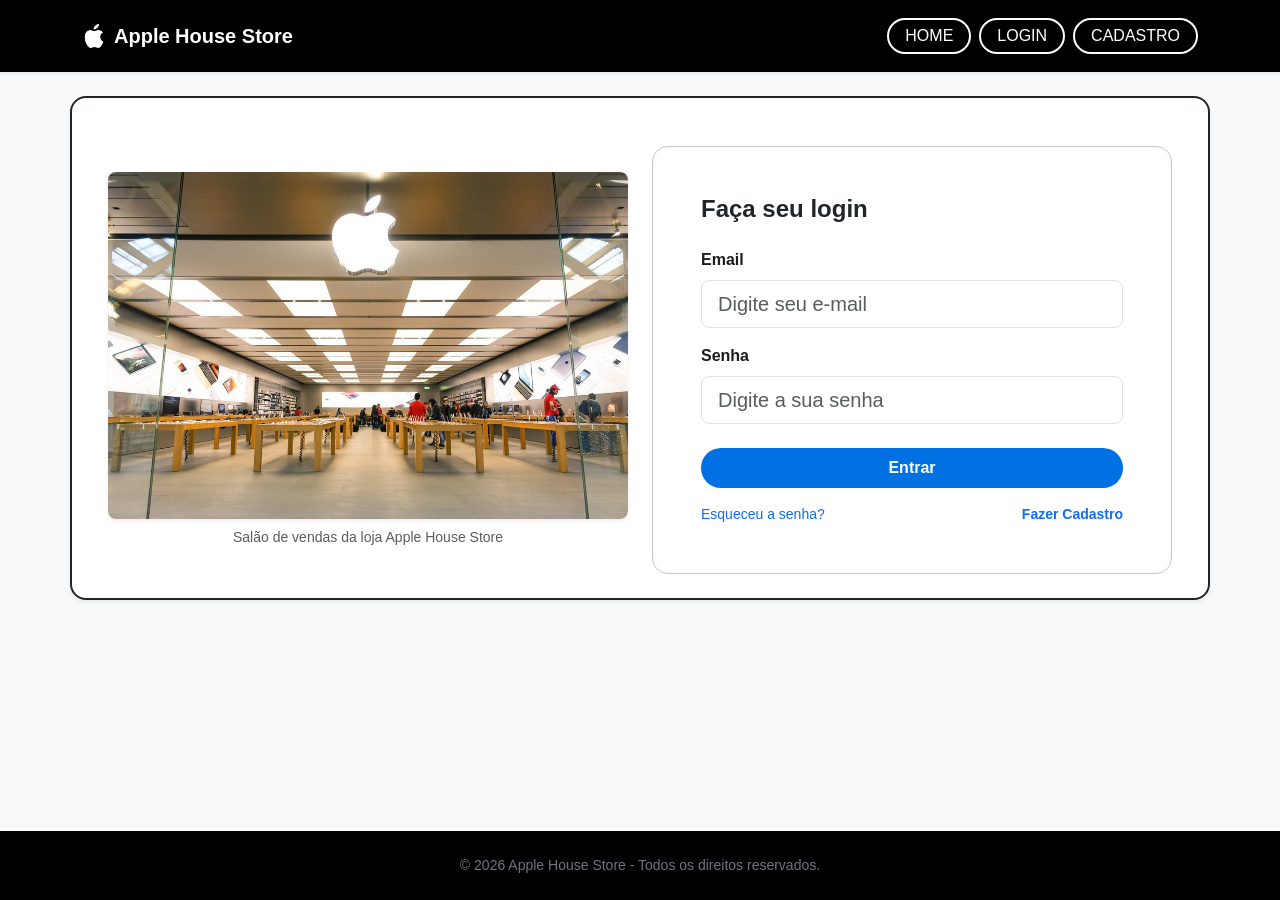
<file: SiteAppleHouseTerminado/pages/login/login.html>
<!doctype html>
<html lang="pt-br">
  <head>
    <meta charset="UTF-8" />
    <meta name="viewport" content="width=device-width, initial-scale=1.0" />
    <title>Login clientes - Apple House Store</title>

    <link
      href="https://cdn.jsdelivr.net/npm/bootstrap@5.3.3/dist/css/bootstrap.min.css"
      rel="stylesheet"
      integrity="sha384-QWTKZyjpPEjISv5WaRU9OFeRpok6YctnYmDr5pNlyT2bRjXh0JMhjY6hW+ALEwIH"
      crossorigin="anonymous"
    />
    <link
      rel="stylesheet"
      href="https://cdn.jsdelivr.net/npm/bootstrap-icons@1.11.3/font/bootstrap-icons.min.css"
    />
    <link rel="stylesheet" href="login.css" />
  </head>

  <body class="bg-light d-flex flex-column min-vh-100">
    <header
      class="navbar navbar-expand-lg navbar-dark bg-black sticky-top py-3 shadow-sm"
    >
      <div class="container">
        <a
          class="navbar-brand d-flex align-items-center gap-2 font-weight-bold"
          href="../../index.html"
        >
          <img
            src="../../assets/maca-aple.jpg.png"
            alt="Logo Apple"
            class="img-maca"
          />
          <span class="fw-semibold">Apple House Store</span>
        </a>

        <button
          class="navbar-toggler border-0"
          type="button"
          data-bs-toggle="collapse"
          data-bs-target="#navbarNav"
          aria-controls="navbarNav"
          aria-expanded="false"
          aria-label="Toggle navigation"
        >
          <span class="navbar-toggler-icon"></span>
        </button>

        <div
          class="collapse navbar-collapse justify-content-end mt-3 mt-lg-0"
          id="navbarNav"
        >
          <nav class="navbar-nav gap-2">
            <a
              class="nav-link btn btn-outline-light px-3 py-1 rounded-pill"
              href="../../index.html"
              >HOME</a
            >
            <a
              class="nav-link btn btn-outline-light px-3 py-1 rounded-pill"
              href="./login.html"
              >LOGIN</a
            >
            <a
              class="nav-link btn btn-outline-light px-3 py-1 rounded-pill"
              href="../cadastro/cadastro.html"
              >CADASTRO</a
            >
          </nav>
        </div>
      </div>
    </header>

    <main class="container my-auto py-5 flex-grow-1">
      <div
        class="row g-4 align-items-center justify-content-center border border-2 border-dark rounded-4 p-3 p-md-4 bg-white shadow-sm"
      >
        <section class="col-12 col-md-6">
          <figure class="text-center mb-0">
            <img
              class="img-fluid rounded-3 shadow-sm mb-2"
              src="../../assets/loja-apple.jpg"
              alt="imagem da loja apple"
              title="salao de vendas"
            />
            <figcaption class="text-muted small">
              Salão de vendas da loja Apple House Store
            </figcaption>
          </figure>
        </section>

        <section class="col-12 col-md-6">
          <form
            id="form-login"
            onsubmit="validarLogin(event)"
            class="border border-secondary-subtle rounded-4 p-4 p-md-5 bg-white"
          >
            <h2 class="h4 fw-bold text-dark mb-4">Faça seu login</h2>

            <div class="mb-3">
              <label for="email" class="form-label fw-semibold">Email</label>
              <input
                type="email"
                name="email"
                id="email"
                class="form-control form-control-lg"
                placeholder="Digite seu e-mail"
                required
              />
            </div>

            <div class="mb-4">
              <label for="senha" class="form-label fw-semibold">Senha</label>
              <input
                type="password"
                name="senha"
                id="senha"
                class="form-control form-control-lg"
                placeholder="Digite a sua senha"
                required
              />
            </div>

            <button type="submit" class="btn btn-apple w-100 py-2 mb-3">
              Entrar
            </button>

            <div
              class="d-flex justify-content-between align-items-center small"
            >
              <a
                href="../esqueci-senha/esqueci-senha.html"
                class="text-primary text-decoration-none"
                >Esqueceu a senha?</a
              >
              <a
                href="../cadastro/cadastro.html"
                class="text-primary text-decoration-none fw-semibold"
                >Fazer Cadastro</a
              >
            </div>
          </form>
        </section>
      </div>
    </main>

    <footer class="bg-black text-white text-center py-4 mt-auto">
      <div class="container">
        <p class="small text-secondary mb-0">
          &copy; 2026 Apple House Store - Todos os direitos reservados.
        </p>
      </div>
    </footer>

    <script
      src="https://cdn.jsdelivr.net/npm/bootstrap@5.3.3/dist/js/bootstrap.bundle.min.js"
      integrity="sha384-YvpcrYf0tY3lHB60NNkmXc5s9fDVZLESaAA55NDzOxhy9GkcIdslK1eN7N6jIeHz"
      crossorigin="anonymous"
    ></script>
    <script src="login.js"></script>
  </body>
</html>
</file>
<file: SiteAppleHouseTerminado/style.css>
body {
  font-family:
    -apple-system, BlinkMacSystemFont, "Segoe UI", Roboto, "Helvetica Neue",
    Arial, sans-serif;
  color: #1d1d1f;
}

.img-maca {
  width: 24px;
  height: auto;
  filter: brightness(0) invert(1);
}

.navbar-nav .nav-link {
  color: #ffffff !important;
  background-color: transparent !important;
  border: 2px solid #ffffff !important;
  box-shadow: none !important;
}

.navbar-nav .nav-link:hover,
.navbar-nav .nav-link:focus,
.navbar-nav .nav-link:active {
  color: #ffffff !important;
  background-color: transparent !important;
  border-color: #ffffff !important;
}

.card-produto {
  transition:
    transform 0.2s ease,
    box-shadow 0.2s ease;
  border: 1px solid rgba(0, 0, 0, 0.08) !important;
}

.card-produto:hover {
  transform: translateY(-5px);
  box-shadow: 0 12px 24px rgba(0, 0, 0, 0.1) !important;
}

.img-container {
  height: 200px;
  display: flex;
  align-items: center;
  justify-content: center;
  overflow: hidden;
}

.img-container img {
  max-height: 180px;
  width: auto;
  object-fit: contain;
}

.btn-apple {
  background-color: #0071e3;
  color: white;
  font-weight: 600;
  border-radius: 980px;
  transition: background-color 0.2s ease;
}

.btn-apple:hover {
  background-color: #0077ed;
  color: white;
}
</file>
<file: SiteAppleHouseTerminado/pages/cadastro/cadastro.css>
body {
  font-family:
    -apple-system, BlinkMacSystemFont, "Segoe UI", Roboto, "Helvetica Neue",
    Arial, sans-serif;
  color: #1d1d1f;
}

.img-maca {
  width: 24px;
  height: auto;
  filter: brightness(0) invert(1);
}

.navbar-nav .nav-link {
  color: #ffffff !important;
  background-color: transparent !important;
  border: 2px solid #ffffff !important;
  box-shadow: none !important;
}

.navbar-nav .nav-link:hover,
.navbar-nav .nav-link:focus,
.navbar-nav .nav-link:active {
  color: #ffffff !important;
  background-color: transparent !important;
  border-color: #ffffff !important;
}

.btn-apple {
  background-color: #0071e3;
  color: white;
  font-weight: 600;
  border-radius: 980px;
  border: none;
  transition: background-color 0.2s ease;
}

.btn-apple:hover {
  background-color: #0077ed;
  color: white;
}

form .form-control:focus {
  border-color: #0071e3;
  box-shadow: 0 0 0 0.25rem rgba(0, 113, 227, 0.25);
}
</file>
<file: SiteAppleHouseTerminado/pages/carrinho/carrinho-apleWatch.css>
body {
  font-family:
    -apple-system, BlinkMacSystemFont, "Segoe UI", Roboto, "Helvetica Neue",
    Arial, sans-serif;
  color: #1d1d1f;
}

.img-maca {
  width: 24px;
  height: auto;
  filter: brightness(0) invert(1);
}

.navbar-nav .nav-link {
  color: #ffffff !important;
  background-color: transparent !important;
  border: 2px solid #ffffff !important;
  box-shadow: none !important;
}

.navbar-nav .nav-link:hover,
.navbar-nav .nav-link:focus,
.navbar-nav .nav-link:active {
  color: #ffffff !important;
  background-color: transparent !important;
  border-color: #ffffff !important;
}

.btn-apple {
  background-color: #0071e3;
  color: white;
  font-weight: 600;
  border-radius: 980px;
  border: none;
  transition: background-color 0.2s ease;
}

.btn-apple:hover {
  background-color: #0077ed;
  color: white;
}
</file>
<file: SiteAppleHouseTerminado/pages/carrinho/carrinho-ipad.css>
body {
  font-family:
    -apple-system, BlinkMacSystemFont, "Segoe UI", Roboto, "Helvetica Neue",
    Arial, sans-serif;
  color: #1d1d1f;
}

.img-maca {
  width: 24px;
  height: auto;
  filter: brightness(0) invert(1);
}

.navbar-nav .nav-link {
  color: #ffffff !important;
  background-color: transparent !important;
  border: 2px solid #ffffff !important;
  box-shadow: none !important;
}

.navbar-nav .nav-link:hover,
.navbar-nav .nav-link:focus,
.navbar-nav .nav-link:active {
  color: #ffffff !important;
  background-color: transparent !important;
  border-color: #ffffff !important;
}

.btn-apple {
  background-color: #0071e3;
  color: white;
  font-weight: 600;
  border-radius: 980px;
  border: none;
  transition: background-color 0.2s ease;
}

.btn-apple:hover {
  background-color: #0077ed;
  color: white;
}
</file>
<file: SiteAppleHouseTerminado/pages/carrinho/carrinho-iphone.css>
body {
  font-family:
    -apple-system, BlinkMacSystemFont, "Segoe UI", Roboto, "Helvetica Neue",
    Arial, sans-serif;
  color: #1d1d1f;
}

.img-maca {
  width: 24px;
  height: auto;
  filter: brightness(0) invert(1);
}

.navbar-nav .nav-link {
  color: #ffffff !important;
  background-color: transparent !important;
  border: 2px solid #ffffff !important;
  box-shadow: none !important;
}

.navbar-nav .nav-link:hover,
.navbar-nav .nav-link:focus,
.navbar-nav .nav-link:active {
  color: #ffffff !important;
  background-color: transparent !important;
  border-color: #ffffff !important;
}

.btn-apple {
  background-color: #0071e3;
  color: white;
  font-weight: 600;
  border-radius: 980px;
  border: none;
  transition: background-color 0.2s ease;
}

.btn-apple:hover {
  background-color: #0077ed;
  color: white;
}
</file>
<file: SiteAppleHouseTerminado/pages/carrinho/carrinho-macbook.css>
body {
  font-family:
    -apple-system, BlinkMacSystemFont, "Segoe UI", Roboto, "Helvetica Neue",
    Arial, sans-serif;
  color: #1d1d1f;
}

.img-maca {
  width: 24px;
  height: auto;
  filter: brightness(0) invert(1);
}

.navbar-nav .nav-link {
  color: #ffffff !important;
  background-color: transparent !important;
  border: 2px solid #ffffff !important;
  box-shadow: none !important;
}

.navbar-nav .nav-link:hover,
.navbar-nav .nav-link:focus,
.navbar-nav .nav-link:active {
  color: #ffffff !important;
  background-color: transparent !important;
  border-color: #ffffff !important;
}

.btn-apple {
  background-color: #0071e3;
  color: white;
  font-weight: 600;
  border-radius: 980px;
  border: none;
  transition: background-color 0.2s ease;
}

.btn-apple:hover {
  background-color: #0077ed;
  color: white;
}
</file>
<file: SiteAppleHouseTerminado/pages/esqueci-senha/esqueci-senha.css>
body {
  font-family:
    -apple-system, BlinkMacSystemFont, "Segoe UI", Roboto, "Helvetica Neue",
    Arial, sans-serif;
  color: #1d1d1f;
}

.img-maca {
  width: 24px;
  height: auto;
  filter: brightness(0) invert(1);
}

.navbar-nav .nav-link {
  color: #ffffff !important;
  background-color: transparent !important;
  border: 2px solid #ffffff !important;
  box-shadow: none !important;
}

.navbar-nav .nav-link:hover,
.navbar-nav .nav-link:focus,
.navbar-nav .nav-link:active {
  color: #ffffff !important;
  background-color: transparent !important;
  border-color: #ffffff !important;
}

.btn-apple {
  background-color: #0071e3;
  color: white;
  font-weight: 600;
  border-radius: 980px;
  border: none;
  transition: background-color 0.2s ease;
}

.btn-apple:hover {
  background-color: #0077ed;
  color: white;
}

form .form-control:focus {
  border-color: #0071e3;
  box-shadow: 0 0 0 0.25rem rgba(0, 113, 227, 0.25);
}
</file>
<file: SiteAppleHouseTerminado/pages/login/login.css>
body {
  font-family:
    -apple-system, BlinkMacSystemFont, "Segoe UI", Roboto, "Helvetica Neue",
    Arial, sans-serif;
  color: #1d1d1f;
}

.img-maca {
  width: 24px;
  height: auto;
  filter: brightness(0) invert(1);
}

.navbar-nav .nav-link {
  color: #ffffff !important;
  background-color: transparent !important;
  border: 2px solid #ffffff !important;
  box-shadow: none !important;
}

.navbar-nav .nav-link:hover,
.navbar-nav .nav-link:focus,
.navbar-nav .nav-link:active {
  color: #ffffff !important;
  background-color: transparent !important;
  border-color: #ffffff !important;
}

.btn-apple {
  background-color: #0071e3;
  color: white;
  font-weight: 600;
  border-radius: 980px;
  border: none;
  transition: background-color 0.2s ease;
}

.btn-apple:hover {
  background-color: #0077ed;
  color: white;
}

form .form-control:focus {
  border-color: #0071e3;
  box-shadow: 0 0 0 0.25rem rgba(0, 113, 227, 0.25);
}
</file>
